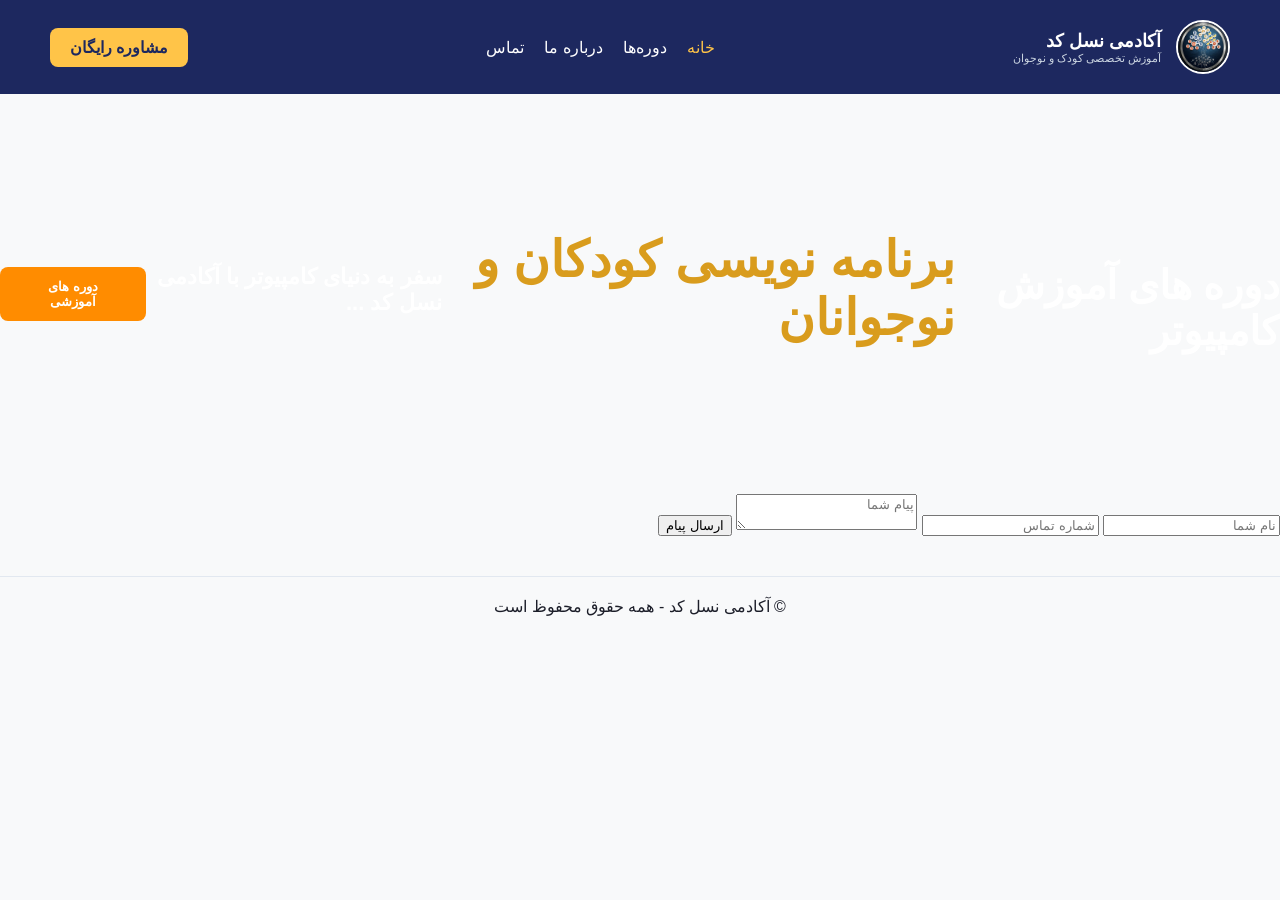
<file: contact.html>
<!DOCTYPE html>
<html lang="fa" dir="rtl">

<head>
    <meta charset="UTF-8">
    <meta name="viewport" content="width=device-width, initial-scale=1.0">
    <title>تماس با ما | آکادمی نسل کد</title>
    <link rel="stylesheet" href="style.css">
</head>

<body>

<header>
    <div class="header-container">
        <div class="right-side">
            <div class="logo-wrapper">
                <img src="images/logo.png" alt="آکادمی نسل کد" class="main-logo" />
            </div>
            <div class="brand-info">
                <span class="brand-name">آکادمی نسل کد</span>
                <span class="brand-tagline">آموزش تخصصی کودک و نوجوان</span>
            </div>
        </div>

        <nav>
            <a href="index.html" class="active">خانه</a>
            <a href="courses.html">دوره‌ها</a>
            <a href="portfolio.html">درباره ما</a>
            <a href="contact.html">تماس</a>
        </nav>

        <div class="left-side-cta">
            <a href="tel:09120000000" class="header-btn">مشاوره رایگان</a>
        </div>
    </div>
</header>

   <section class="hero">
    <h1>دوره های آموزش کامپیوتر</h1>
    <h2 class="highlight">برنامه نویسی کودکان و نوجوانان</h2>
    <p>سفر به دنیای کامپیوتر با آکادمی نسل کد ...</p>
    <button class="btn">دوره های آموزشی</button>
</section>

<section class="contact">

    <form>
        <input type="text" placeholder="نام شما">
        <input type="text" placeholder="شماره تماس">
        <textarea placeholder="پیام شما"></textarea>

        <button class="btn" type="submit">ارسال پیام</button>
    </form>

</section>

<footer>
    © آکادمی نسل کد - همه حقوق محفوظ است
</footer>

</body>
</html>
</file>
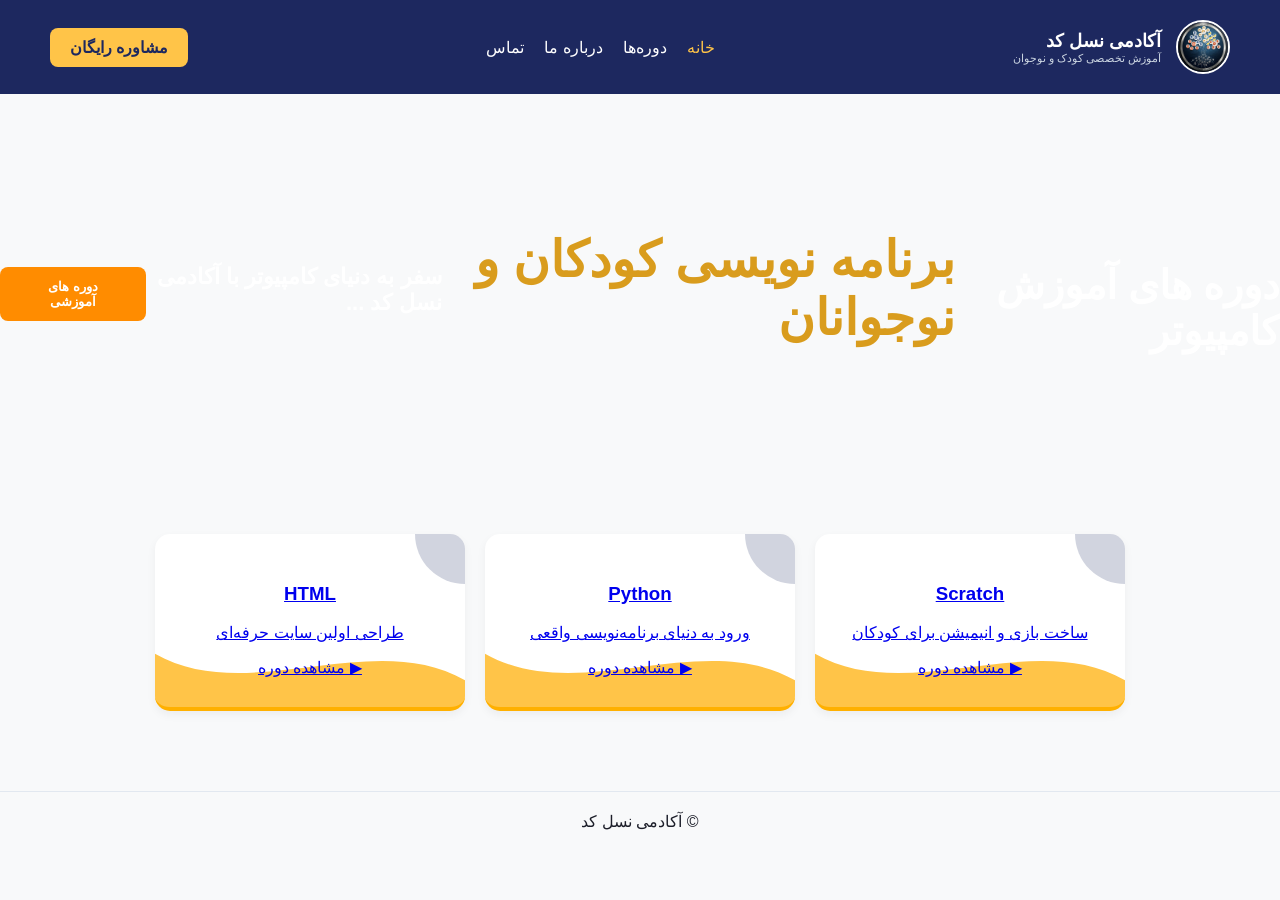
<file: courses.html>
<!DOCTYPE html>
<html lang="fa" dir="rtl">
<head>
    <meta charset="UTF-8">
    <meta name="viewport" content="width=device-width, initial-scale=1.0">
    <title>دوره‌ها - آکادمی نسل کد</title>
    <link rel="stylesheet" href="style.css">
</head>

<body>

<header>
    <div class="header-container">
        <div class="right-side">
            <div class="logo-wrapper">
                <img src="images/logo.png" alt="آکادمی نسل کد" class="main-logo" />
            </div>
            <div class="brand-info">
                <span class="brand-name">آکادمی نسل کد</span>
                <span class="brand-tagline">آموزش تخصصی کودک و نوجوان</span>
            </div>
        </div>

        <nav>
            <a href="index.html" class="active">خانه</a>
            <a href="courses.html">دوره‌ها</a>
            <a href="portfolio.html">درباره ما</a>
            <a href="contact.html">تماس</a>
        </nav>

        <div class="left-side-cta">
            <a href="tel:09120000000" class="header-btn">مشاوره رایگان</a>
        </div>
    </div>
</header>

   <section class="hero">
    <h1>دوره های آموزش کامپیوتر</h1>
    <h2 class="highlight">برنامه نویسی کودکان و نوجوانان</h2>
    <p>سفر به دنیای کامپیوتر با آکادمی نسل کد ...</p>
    <button class="btn">دوره های آموزشی</button>
</section>

<section class="courses">

    <a class="card" href="scratch.html">
    <h3>Scratch</h3>
    <p>ساخت بازی و انیمیشن برای کودکان</p>
    <span class="card-link">▶ مشاهده دوره</span>
</a>

<a class="card" href="python.html">
    <h3>Python</h3>
    <p>ورود به دنیای برنامه‌نویسی واقعی</p>
    <span class="card-link">▶ مشاهده دوره</span>
</a>

<a class="card" href="html.html">
    <h3>HTML</h3>
    <p>طراحی اولین سایت حرفه‌ای</p>
    <span class="card-link">▶ مشاهده دوره</span>
</a>

</section>

<footer>
    © آکادمی نسل کد
</footer>

</body>
</html>
</file>
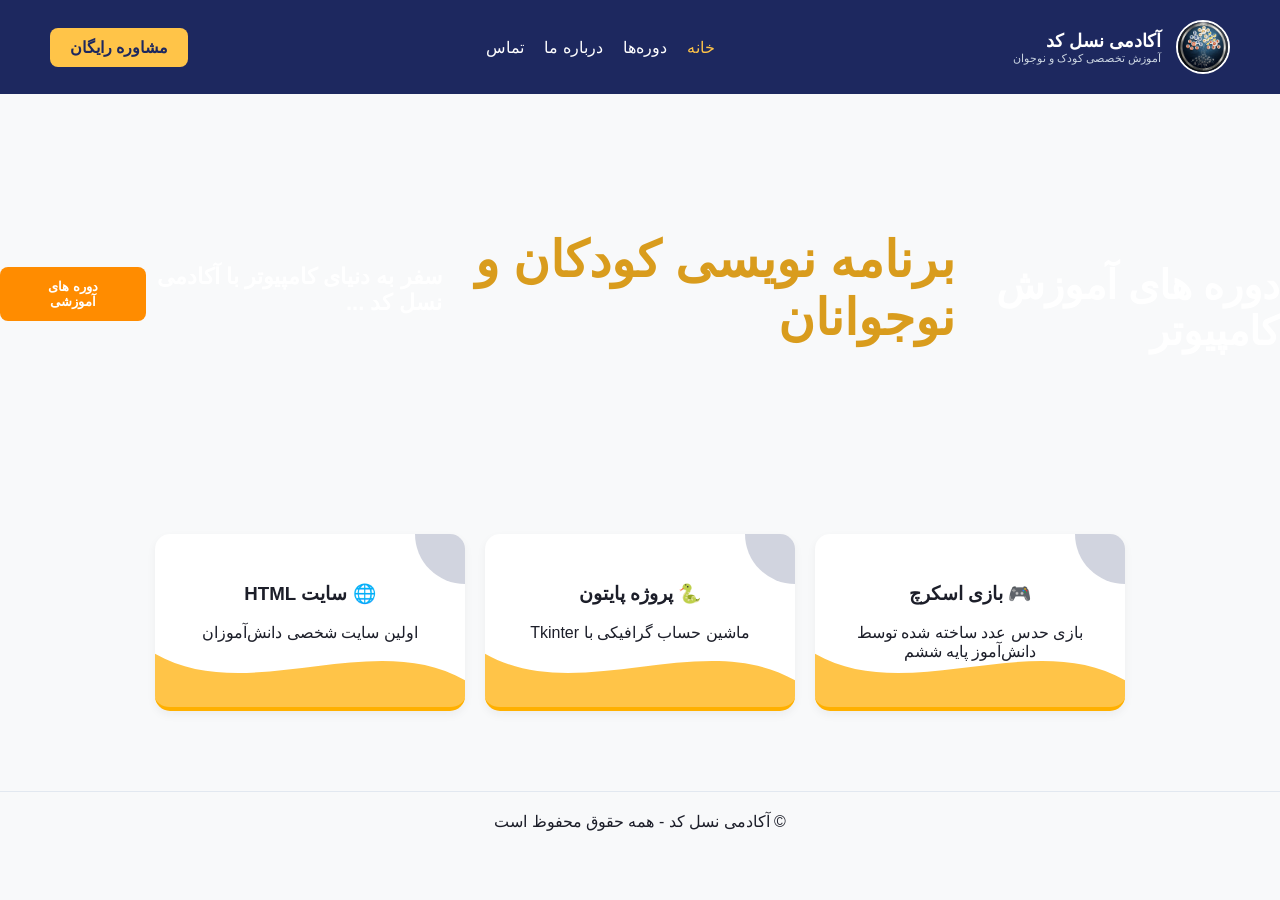
<file: portfolio.html>
<!DOCTYPE html>
<html lang="fa" dir="rtl">

<head>
    <meta charset="UTF-8">
    <meta name="viewport" content="width=device-width, initial-scale=1.0">
    <title>نمونه کارها | آکادمی نسل کد</title>
    <link rel="stylesheet" href="style.css">
</head>

<body>

<header>
    <div class="header-container">
        <div class="right-side">
            <div class="logo-wrapper">
                <img src="images/logo.png" alt="آکادمی نسل کد" class="main-logo" />
            </div>
            <div class="brand-info">
                <span class="brand-name">آکادمی نسل کد</span>
                <span class="brand-tagline">آموزش تخصصی کودک و نوجوان</span>
            </div>
        </div>

        <nav>
            <a href="index.html" class="active">خانه</a>
            <a href="courses.html">دوره‌ها</a>
            <a href="portfolio.html">درباره ما</a>
            <a href="contact.html">تماس</a>
        </nav>

        <div class="left-side-cta">
            <a href="tel:09120000000" class="header-btn">مشاوره رایگان</a>
        </div>
    </div>
</header>

   <section class="hero">
    <h1>دوره های آموزش کامپیوتر</h1>
    <h2 class="highlight">برنامه نویسی کودکان و نوجوانان</h2>
    <p>سفر به دنیای کامپیوتر با آکادمی نسل کد ...</p>
    <button class="btn">دوره های آموزشی</button>
</section>

<section class="courses">

    <div class="card">
        <h3>🎮 بازی اسکرچ</h3>
        <p>بازی حدس عدد ساخته شده توسط دانش‌آموز پایه ششم</p>
    </div>

    <div class="card">
        <h3>🐍 پروژه پایتون</h3>
        <p>ماشین حساب گرافیکی با Tkinter</p>
    </div>

    <div class="card">
        <h3>🌐 سایت HTML</h3>
        <p>اولین سایت شخصی دانش‌آموزان</p>
    </div>

</section>

<footer>
    © آکادمی نسل کد - همه حقوق محفوظ است
</footer>

</body>
</html>
</file>
<file: style.css>
/* 1. تنظیمات پایه */

/* تنظیمات فونت هوشمند */
html[dir="rtl"] {
    font-family: 'Vazirmatn', sans-serif;
}
html[dir="ltr"] {
    font-family: 'Segoe UI', Tahoma, Geneva, Verdana, sans-serif;
}

/* برای اینکه جهت‌دهی خودکار انجام شود */
body {
    margin: 0;
    background: #F8F9FA;
    color: #1c1e29;
}
button,
input,
select,
textarea {
    font-family: inherit; /* این خط کلید ماجراست */
}
/* 2. هدر سرمه‌ای */
header {
    background: #1D285F;
    padding: 20px 50px;
    position: sticky;
    top: 0;
    z-index: 1000;
}

.header-container {
    max-width: 1200px;
    margin: 0 auto;
    display: flex;
    justify-content: space-between;
    align-items: center;
}

.logo-wrapper {
    width: 50px; 
    height: 50px;
    background: white; 
    border-radius: 50%;
    display: flex; 
    align-items: center; 
    justify-content: center;
    overflow: hidden;
    /* حاشیه سفید برای هدر سرمه‌ای */
    border: 2px solid #ffffff; 
    transition: 0.4s ease;
}


.logo-wrapper:hover {
    transform: scale(1.1); /* فقط بزرگنمایی، بدون rotate */
    /*border-color: #ffc448; تغییر رنگ حاشیه به طلایی*/
    cursor: pointer;
}

.main-logo { width: 100%; height: 100%; object-fit: cover; }

.right-side { 
    display: flex; 
    align-items: center; /* لوگو و متن در یک راستا باشند */
    gap: 15px; 
}
.brand-name { color: white; font-weight: bold; font-size: 18px; }
.brand-tagline { color: #cbd5e1; font-size: 11px; }

.brand-info {
    display: flex;
    flex-direction: column; /* متن‌ها زیر هم */
    justify-content: center; /* تراز عمودی در مرکز */
    height: 50px; /* هم‌اندازه ارتفاع لوگو */
}
nav { display: flex; gap: 20px; }
nav a { color: white; text-decoration: none; font-size: 16px; transition: 0.3s; }
nav a:hover, nav a.active { color: #ffc448; }


/* اصلاح حاشیه دکمه هدر */
.header-btn {
    background: #ffc448; 
    color: #1D285F; 
    padding: 10px 20px;
    border-radius: 8px; 
    text-decoration: none; 
    font-weight: bold;
}
.lang-btn {
    color: white;
    text-decoration: none;
    padding: 8px 12px;
    border: 1px solid white;
    border-radius: 8px;
    font-weight: bold;
    transition: 0.3s;
}

.lang-btn:hover {
    background: white;
    color: #1D285F;
}
.left-side-cta {
    display: flex;
    align-items: center;
    gap: 10px;
}
/* 3. بخش Hero */
/* بخش Hero با پس‌زمینه روشن و ظاهر مدرن */
/* ۱. تغییر کلاس هیرو برای لایه‌بندی */
.hero {
    position: relative; /* برای اینکه متن‌ها بتوانند داخل آن مطلق چیده شوند */
    width: 100%;
    height: auto; /* هم‌اندازه اسلایدر */
    min-height: 400px;
    padding: 0; /* پدینگ را حذف کردیم چون محتوا با فلکس‌باکس وسط‌چین می‌شود */
    overflow: hidden;
    display: flex;
    align-items: center;
    justify-content: center;
    z-index: 1;
}

/* ۲. تنظیم اسلایدر به عنوان لایه زیرین */
.hero .hero-slider {
    position: absolute;
    top: 0;
    left: 0;
    width: 100%;
    height: 100%;
    z-index: 1; /* زیر متن‌ها */
}


/* ۳. تنظیم متن‌ها به عنوان لایه رویی */
.hero .hero-content {
    position: relative;
    pointer-events: none; /* متن‌ها کلیک را مسدود نمی‌کنند */
    z-index: 2; /* روی اسلایدر */
    text-align: center;
    /* background: rgba(255, 255, 255, 0.7); کمی پس‌زمینه شفاف برای خوانایی بهتر متن روی عکس */
    padding: 40px;
    border-radius: 20px;
    /* backdrop-filter: blur(5px); افکت مات‌کننده جذاب */

    /* وسط‌چین کردن محتوا */
    display: flex;
    flex-direction: column;
    justify-content: center;
    align-items: center;
    height: 100%;
    text-align: center;
    color: white; /* رنگ سفید برای خوانایی روی عکس */
}
.hero .hero-slider img {
    width: 100%;
    height: 100%;
    object-fit: cover;
}

/* اصلاح استایل‌های متن برای خوانایی روی اسلایدر */
.hero h1 { font-size: 40px; color: #ffffff; margin-bottom: 5px; }
.hero .highlight { font-size: 50px; color: #d99c1d; margin: 0 0 10px 0; display: block; }
.hero p { font-size: 22px; color: #ffffff; margin-bottom: 30px; font-weight: 600; }

.hero-content h1, .hero-content h2, .hero-content p {
    text-shadow: 0 2px 4px rgba(0, 0, 0, 0.7); /* سایه مشکی برای خوانایی */
  }

/* دکمه */
.hero .btn {
    background: #FF8C00;
    color: white;
    padding: 12px 35px;
    border-radius: 8px;
    font-weight: bold;
    border: none;
    cursor: pointer;
    transition: 0.3s;
}
/* فعال کردن مجدد کلیک برای دکمه */
.hero-content .btn {
    pointer-events: auto; /* این دستور باعث می‌شود دکمه دوباره به موس واکنش نشان دهد */
}

/* افکت هاور برای زیبایی بیشتر */
.hero-content .btn:hover {
    background: #1D285F; /* رنگ نارنجی که با تم سایت‌تان همخوانی دارد */
    transform: scale(1.05); /* یک افکت کوچک برای زنده شدن دکمه */
}

/* 4. کارت‌ها (اصلاح چیدمان) */
.courses {
    display: flex;
    justify-content: center;
    gap: 20px;
    padding: 40px 20px;
    flex-wrap: wrap;
}

.card {
    background: white;
    padding: 30px;
    width: 250px;
    border-radius: 15px;
    box-shadow: 0 4px 10px rgba(0,0,0,0.05);
    text-align: center;
    border-bottom: 4px solid #ffb000;
    position: relative;
    overflow: hidden;
    /* اضافه کردن موج به عنوان پس‌زمینه */
    background-image: url("data:image/svg+xml,%3Csvg xmlns='http://www.w3.org/2000/svg' viewBox='0 0 500 150' preserveAspectRatio='none'%3E%3Cpath fill='%23ffc448' d='M0,50 C150,150 350,0 500,100 L500,150 L0,150 Z'/%3E%3C/svg%3E");
    background-repeat: no-repeat;
    background-position: bottom;
    background-size: 100% 80px; /* تنظیم ارتفاع موج */
    
}
.content {
  position: relative;
  z-index: 2;
  padding: 20px;
}

.card::after {
    content: "";
    position: absolute;
    z-index: 0;
    width: 100px;
    height: 100px;
    background: #1D285F;
    border-radius: 50%;
    top: -50px;
    right: -50px;
    opacity: 0.2;
}
.wave {
  position: absolute;
  bottom: 0;
  left: 0;
  width: 100%;
  height: 70px;
  z-index: 1;
}


/* 5. فوتر روشن */
footer {
    background: #F8F9FA;
    text-align: center;
    padding: 20px;
    border-top: 1px solid #e2e8f0;
    margin-top: 40px;
}

/* 6. رسپانسیو */
@media (max-width: 768px) {
    header { padding: 15px; }
    .header-container { flex-direction: column; gap: 15px; }
    nav { gap: 10px; }
    .card { width: 90%; }
}
</file>
